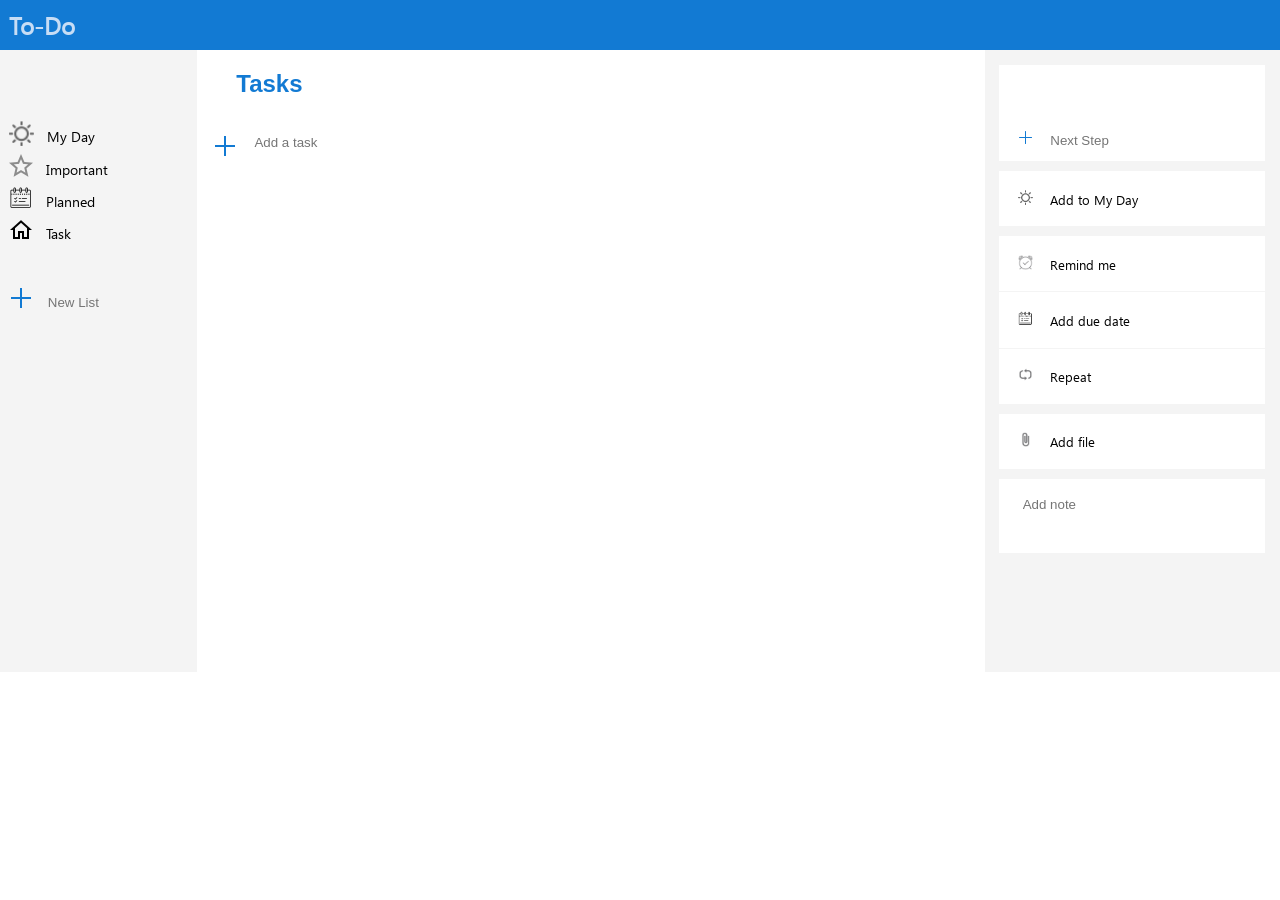
<file: WebContent/todo.html>
<!DOCTYPE html>
<html>
<head>
	<meta charset="UTF-8">
	<title>ToDo</title>
    	<script src="https://ajax.googleapis.com/ajax/libs/jquery/3.3.1/jquery.js"></script>
	<link rel="stylesheet" href="todo.css"/>
</head>
<body class="container">
	<div class="header">
		<h2>To-Do</h2>
	</div>
	<div class="main" id="main">
		<div class="side-nav" id="side-nav">
			<div class="side-menu" id="side-menu">
				<button id="menu"><i class="fa fa-bars" aria-hidden="true"></i></button>
			</div>
			<div class="list-day" id="list-day">
				<img src="sun.png"/>
				<span>My Day</span>
			</div>
			<div class="list-important" id="list-important">
				<img src="star.png"/>
				<span>Important</span>
			</div>
			<div class="list-planned" id="list-planned">
				<img src="planner.png"/>
				<span>Planned</span>
			</div>
			<div class="list-task" id="list-task">
				<img src="home.png"/>
				<span>Task</span>
			</div>
			<div class="tasks" id="tasks">
			</div>
			<div class="list-new" id="list-new">
				<img src="plus.png"/>
				<span><input type="text" id="newTask" placeholder="New List"/></span>
			</div>
		</div>
		<div class="list" id="list">
			<div class="list-head" id="list-head">
				<h2>Tasks</h2>
			</div>
			<div class="add-task">
				<img src="plus.png"/>
				<input type="text" id="input" placeholder="Add a task">
			</div>
			<div id="myList" class="myList">
			</div>
		</div>
		<div class="details">
			<div class="step-head" id="step-head">
				<div class="head" id="head">
				</div>
				<div class="steps" id="steps"></div>
				<div class="add-steps">
					<img src="plus.png"/>
					<input type="text" id="newStep" placeholder="Next Step">
				</div>
				<div class="myDay">
					<img src="sun.png">
					<span>Add to My Day</span>
				</div>
				<div class="reminder">
					<img src="alarm.png"/>
					<span>Remind me</span>
				</div>
				<div class="dueDate">
					<img src="planner.png">
					<span>Add due date</span>
				</div>
				<div class="repeat">
					<img src="repeat.png">
					<span>Repeat</span>
				</div>
				<div class="file">
					<img src="attach.png">
					<span>Add file</span>
				</div>
				<div class="notes">
					<div class="content">
						<input type="text" id="noteContent" placeholder="Add note"/>
					</div>
				</div>
				<div></div>
				
			</div>
		</div>
	</div>
	<script src="todo.js"></script>
</body>
</html>
</file>
<file: WebContent/todo.css>
@font-face {
	font-family:segoe;
	src:url("segoe.ttf");
}


.container{
	margin:0;
	display:flex;
	height: 672px;
	flex-direction:column;
	font-family: segoe;
}
.header{
	background-color:#127ad3;
	height:50px;
    color: #c7ddf5;
    width:100%;
    
}

.header h2{
	font-family: segoe;
    margin: 9px;
}

.main{
	display:flex;
    width: 100%;
    height: 100%;
    flex-direction: row;
}

.side-nav {
	display:flex;
	width:20%;
	flex-direction:column;
	background-color:#f4f4f4;
	font-family:segoe;
    font-size: 0.9rem;
}

.menu {
	background:url("menu.png");
	height:5%;
	widtht:5%;
}

.side-menu {
    padding: 25px 9px;
}
.side-menu i {
    color: #127ad3;
    padding:9% 0 0 3%;
}

.side-nav button {
    border: none;
    background-color: #f4f4f4;
    outline: none;
}
.side-nav span {
	padding: 0.45% 1%;
    position: absolute;
}
.list-day {
    padding: 2px 9px;
}
.list-day:hover{
    background-color:#ffffff;
}

.list-day img{
	width:25px;
	height:25px;
}


.list-important {
    padding: 2px 9px;
}
.list-important:hover {
    background-color:#ffffff;
}

.list-important span{
	padding: 0.45% 1%;;
    position: absolute;
}

.list-planned {
    padding: 2px 9px;
}
.list-planned:hover {
    background-color:#ffffff;
}

.list-task {
    padding: 2px 9px;
    
}
.list-task:hover {
    background-color:#ffffff;
}

.list-mylist {
    padding: 10% 5% 0 5%;
}
.list-new {
    padding: 2px 9px;
    width: 100%;
    border: 0;
    outline: 0;
}
.list-new span {
	padding: 0.45% 1%;
    position: absolute;
    width: 10%;
}

.list-new input {
	width:100%;
    border: none;
    background-color: #f4f4f4;
    outline: none;
}
.tasks {
    padding: 18px 9px;
}

.tasks span {
    padding: 0% 1%;
    position: absolute;
}

.list {
	display:flex;
	width:80%;
	flex-direction: column;
    font-family: sans-serif;
}

.list-head {
	padding: 0% 5%;
    color: #127AD3;
}
.list-head input {
    font-size: 20px;
    color: #127AD3;
}

.list input {
	width: 25%;
    height: 87%;
    border: none;
    outline: none;
}

.myList {
	display: flex;
    padding: 2%;
    flex-direction: column;
}
.myList span {
    position: absolute;
    padding-left: 2%;
    width: 40%;
    height: 3%;
}
.myList img {
    width: 20px;
}

.add-task {
	display:flex;
}

.add-task img {
    padding: 2%;
}
.details {
    display: flex;
    width: 30%;
	background-color:#f4f4f4;
	flex-direction: column;
    font-family: segoe;
    font-size: 0.8rem;
}

.details img {
	width: 15px;
    padding-left: 7%;
}

.details span {
	padding:0 5%;
}
.step-head {
	height: 100%;
    padding: 5% 5% 0% 5%;
}

.head {
	height:9%;
	background: white;
}

.head img {
    padding: 2% 0% 0% 1%;
    position: absolute;
}

.head input {
    font-size: 15px;
    width: 60%;
    height: 87%;
    border: none;
    outline: none;
    padding: 9% 20% 9% 20%;
}

.steps {
	background: white;
	font-size: 12px;
}
.steps img {
	width:12px;
}
.steps span {
    padding: 0% 15%;
}

.add-steps {
	background: white;
}
.add-steps img {
    width: 15px;
    padding-left: 7%;
}

.add-steps input{
	padding: 5%;
    width: 67%;
    border: none;
    outline: none;
}

.myDay {
    padding: 7% 0%;
    background: white;
    margin: 10px 0;
}
.myDay:hover {
	background:#f5f5f5;
}

.reminder {
	padding: 7% 0%;
    background: white;
}
.reminder:hover {
	background:#f5f5f5;
}

.dueDate {
	padding: 7% 0%;
    background: white;
    margin-top: 1px;
}
.dueDate:hover {
	background:#f5f5f5;
}

.repeat {
	padding: 7% 0%;
    background: white;
    margin-top: 1px;
}
.repeat:hover {
	background:#f5f5f5;
}

.file {
	padding: 7% 0%;
    background: white;
    margin: 10px 0;
}
.file:hover {
	background:#f5f5f5;
}
.notes {
	padding: 6% 8% 15% 8%;
    background: white;
    margin-top: 1px;
}

.notes input {
    border: none;
    outline: none;
}

.checkbox : checked {
	background:#40e0d0;
}
</file>
